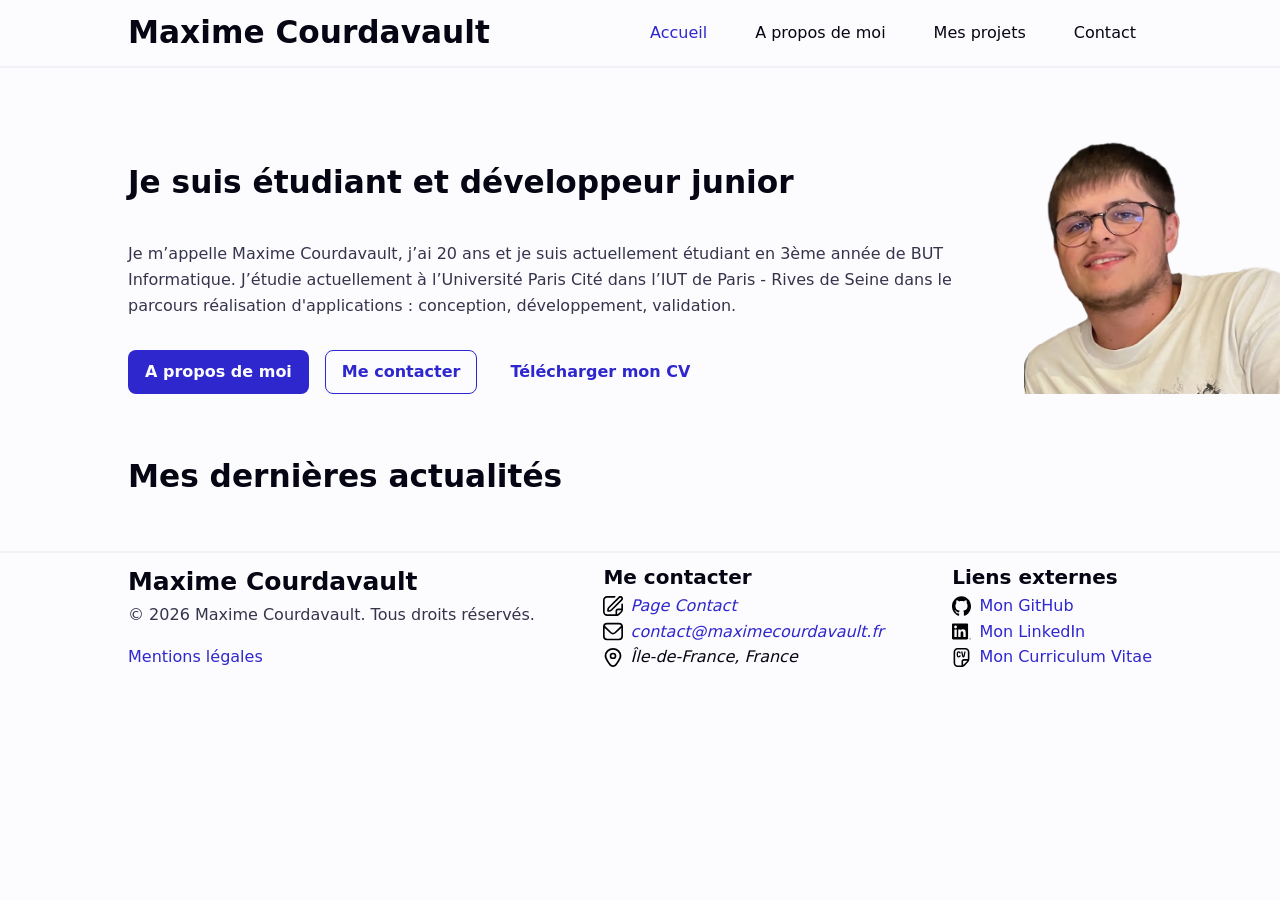
<file: index.html>
<!DOCTYPE html>
<html lang="fr">

<head>
    <meta charset="UTF-8">
    <title>Maxime Courdavault - Développeur junior</title>
    <meta name="description" content="Etudiant et développeur junior web, mobile et logiciel.">
    <link rel="canonical" href="https://maximecourdavault.fr/" />
    <link rel="icon" href="assets/images/favicon.svg" type="image/svg+xml">
    <meta name="viewport" content="width=device-width, initial-scale=1.0">
    <link rel="stylesheet" href="assets/css/style.css">

    <meta property="og:title" content="Maxime Courdavault - Développeur junior" />
    <meta property="og:description" content="Etudiant et développeur junior web, mobile et logiciel." />
    <meta property="og:image" content="https://maximecourdavault.fr/assets/images/moi.png" />
    <meta property="og:url" content="https://maximecourdavault.fr/" />
</head>

<body>
    <header>
        <div class="container">
            <a href="index.html">
                <h1>Maxime Courdavault</h1>
            </a>
            <button id="button-nav" aria-label="Ouvrir le menu">
                <img src="assets/images/menu-burger.svg" alt="" id="icon-button-nav">
            </button>
            <nav id="nav" class="nav-hidden">
                <ul class="actions">
                    <li><a href="index.html" class="current-page">Accueil</a></li>
                    <li><a href="about.html">A propos de moi</a></li>
                    <li><a href="projects.html">Mes projets</a></li>
                    <li><a href="contact.html">Contact</a></li>
                </ul>
            </nav>
        </div>
        <script src="assets/js/nav.js" defer></script>
    </header>

    <main class="container">
        <section class="hero">
            <div>
                <h2>Je suis étudiant et développeur junior</h2>
                <p>Je m’appelle Maxime Courdavault, j’ai 20 ans et je suis actuellement étudiant en 3ème année de BUT
                    Informatique. J’étudie actuellement à l’Université Paris Cité dans l’IUT de Paris - Rives de Seine
                    dans le parcours réalisation d'applications : conception, développement, validation.</p>
                <ul class="actions">
                    <li><a href="about.html" class="button-primary">A propos de moi</a></li>
                    <li><a href="contact.html" class="button-secondary">Me contacter</a></li>
                    <li><a href="assets/documents/MaximeCOURDAVAULT-CV.pdf" target="_blank" rel="noopener"
                            class="button-tertiary">Télécharger mon CV</a></li>
                </ul>
            </div>
            <img src="assets/images/moi.webp" alt="Photo portrait de Maxime" class="profile-pic" width="1344"
                height="1338">
        </section>
        <section>
            <h2>Mes dernières actualités</h2>
        </section>
    </main>

    <footer>
        <div class="container">
            <div>
                <h2>Maxime Courdavault</h2>
                <p>&copy; 2026 Maxime Courdavault. Tous droits réservés.</p>
                <a href="mentions.html">Mentions légales</a>
            </div>
            <div>
                <h3>Me contacter</h3>
                <address>
                    <ul>
                        <li><a href="contact.html" class="text-icon"><img src="/assets/images/edit.svg" alt=""> Page
                                Contact</a>
                        </li>
                        <li>
                            <a href="mailto:contact@maximecourdavault.fr" class="text-icon"><img
                                    src="/assets/images/envelope.svg" alt="">
                                contact@maximecourdavault.fr</a>
                        </li>
                        <li class="text-icon">
                            <img src="/assets/images/marker.svg" alt=""> Île-de-France, France
                        </li>
                    </ul>
                </address>
            </div>
            <div>
                <h3>Liens externes</h3>
                <ul>
                    <li>
                        <a href="https://github.com/Maxime-Crdvlt" target="_blank" rel="nofollow noopener"
                            class="text-icon">
                            <img src="/assets/images/github.svg" alt=""> Mon GitHub</a>
                    </li>
                    <li>
                        <a href="https://www.linkedin.com/in/maxime-crdvlt" target="_blank" rel="nofollow noopener"
                            class="text-icon"><img src="/assets/images/linkedin.svg" alt=""> Mon LinkedIn</a>
                    </li>
                    <li>
                        <a href="assets/documents/MaximeCOURDAVAULT-CV.pdf" target="_blank" rel="noopener"
                            class="text-icon"><img src="/assets/images/cv.svg" alt=""> Mon Curriculum Vitae</a>
                    </li>
                </ul>
            </div>
        </div>
    </footer>
</body>

</html>
</file>
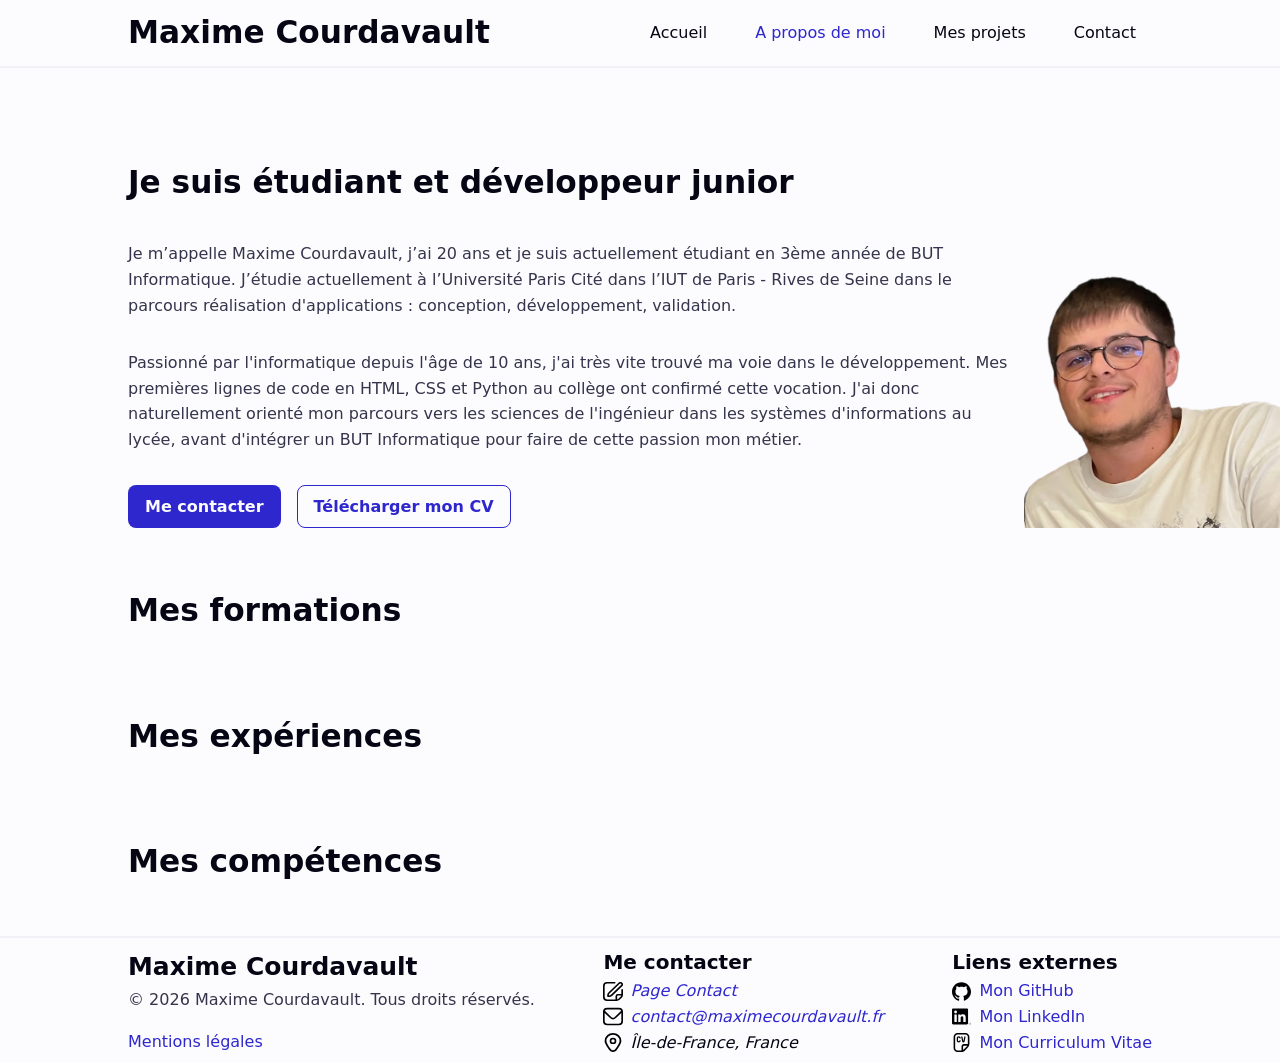
<file: about.html>
<!DOCTYPE html>
<html lang="fr">

<head>
    <meta charset="UTF-8">
    <title>Maxime Courdavault - Développeur junior - Découvrez-moi !</title>
    <meta name="description" content="Etudiant et développeur junior web, mobile et logiciel. Découvrez-moi !">
    <link rel="canonical" href="https://maximecourdavault.fr/about.html" />
    <link rel="icon" href="assets/images/favicon.svg" type="image/svg+xml">
    <meta name="viewport" content="width=device-width, initial-scale=1.0">
    <link rel="stylesheet" type="text/css" href="assets/css/style.css">

    <meta property="og:title" content="Maxime Courdavault - Développeur junior - Découvrez-moi !" />
    <meta property="og:description" content="Etudiant et développeur junior web, mobile et logiciel. Découvrez-moi !" />
    <meta property="og:image" content="https://maximecourdavault.fr/assets/images/moi.png" />
    <meta property="og:url" content="https://maximecourdavault.fr/about.html" />
</head>

<body>
    <header>
        <div class="container">
            <a href="index.html">
                <h1>Maxime Courdavault</h1>
            </a>
            <button id="button-nav" aria-label="Ouvrir le menu">
                <img src="assets/images/menu-burger.svg" alt="" id="icon-button-nav">
            </button>
            <nav id="nav" class="nav-hidden">
                <ul class="actions">
                    <li><a href="index.html">Accueil</a></li>
                    <li><a href="about.html" class="current-page">A propos de moi</a></li>
                    <li><a href="projects.html">Mes projets</a></li>
                    <li><a href="contact.html">Contact</a></li>
                </ul>
            </nav>
        </div>
        <script src="assets/js/nav.js" defer></script>
    </header>

    <main class="container">
        <section class="hero">
            <div>
                <h2>Je suis étudiant et développeur junior</h2>
                <p>Je m’appelle Maxime Courdavault, j’ai 20 ans et je suis actuellement étudiant en 3ème année de BUT
                    Informatique. J’étudie actuellement à l’Université Paris Cité dans l’IUT de Paris - Rives de Seine
                    dans le parcours réalisation d'applications : conception, développement, validation.</p>
                <p>Passionné par l'informatique depuis l'âge de 10 ans, j'ai très vite trouvé ma voie dans le
                    développement. Mes premières lignes de code en HTML, CSS et Python au collège ont confirmé cette
                    vocation. J'ai donc naturellement orienté mon parcours vers les sciences de l'ingénieur dans les
                    systèmes d'informations au lycée, avant d'intégrer un BUT Informatique pour faire de cette passion
                    mon métier.</p>
                <ul class="actions">
                    <li>
                        <a href="contact.html" class="button-primary">Me contacter</a>
                    </li>
                    <li>
                        <a href="assets/documents/MaximeCOURDAVAULT-CV.pdf" target="_blank" rel="noopener"
                            class="button-secondary">Télécharger mon CV</a>
                    </li>
                </ul>
            </div>
            <img src="assets/images/moi.webp" alt="Photo portrait de Maxime" class="profile-pic" width="1344"
                height="1338">
        </section>
        <section>
            <h2>Mes formations</h2>
            <ul class="liste-cards" id="formations-list">

            </ul>
        </section>
        <section>
            <h2>Mes expériences</h2>
            <ul class="liste-cards" id="experiences-list">

            </ul>
        </section>
        <section>
            <h2>Mes compétences</h2>
            <ul class="grid-cards" id="skills-list">

            </ul>
        </section>
    </main>

    <footer>
        <div class="container">
            <div>
                <h2>Maxime Courdavault</h2>
                <p>&copy; 2026 Maxime Courdavault. Tous droits réservés.</p>
                <a href="mentions.html">Mentions légales</a>
            </div>
            <div>
                <h3>Me contacter</h3>
                <address>
                    <ul>
                        <li><a href="contact.html" class="text-icon"><img src="/assets/images/edit.svg" alt=""> Page
                                Contact</a>
                        </li>
                        <li>
                            <a href="mailto:contact@maximecourdavault.fr" class="text-icon"><img
                                    src="/assets/images/envelope.svg" alt="">
                                contact@maximecourdavault.fr</a>
                        </li>
                        <li class="text-icon">
                            <img src="/assets/images/marker.svg" alt=""> Île-de-France, France
                        </li>
                    </ul>
                </address>
            </div>
            <div>
                <h3>Liens externes</h3>
                <ul>
                    <li>
                        <a href="https://github.com/Maxime-Crdvlt" target="_blank" rel="nofollow noopener"
                            class="text-icon">
                            <img src="/assets/images/github.svg" alt=""> Mon GitHub</a>
                    </li>
                    <li>
                        <a href="https://www.linkedin.com/in/maxime-crdvlt" target="_blank" rel="nofollow noopener"
                            class="text-icon"><img src="/assets/images/linkedin.svg" alt=""> Mon LinkedIn</a>
                    </li>
                    <li>
                        <a href="assets/documents/MaximeCOURDAVAULT-CV.pdf" target="_blank" rel="noopener"
                            class="text-icon"><img src="/assets/images/cv.svg" alt=""> Mon Curriculum Vitae</a>
                    </li>
                </ul>
            </div>
        </div>
    </footer>
    <script src="assets/js/about.js" defer></script>
</body>

</html>
</file>
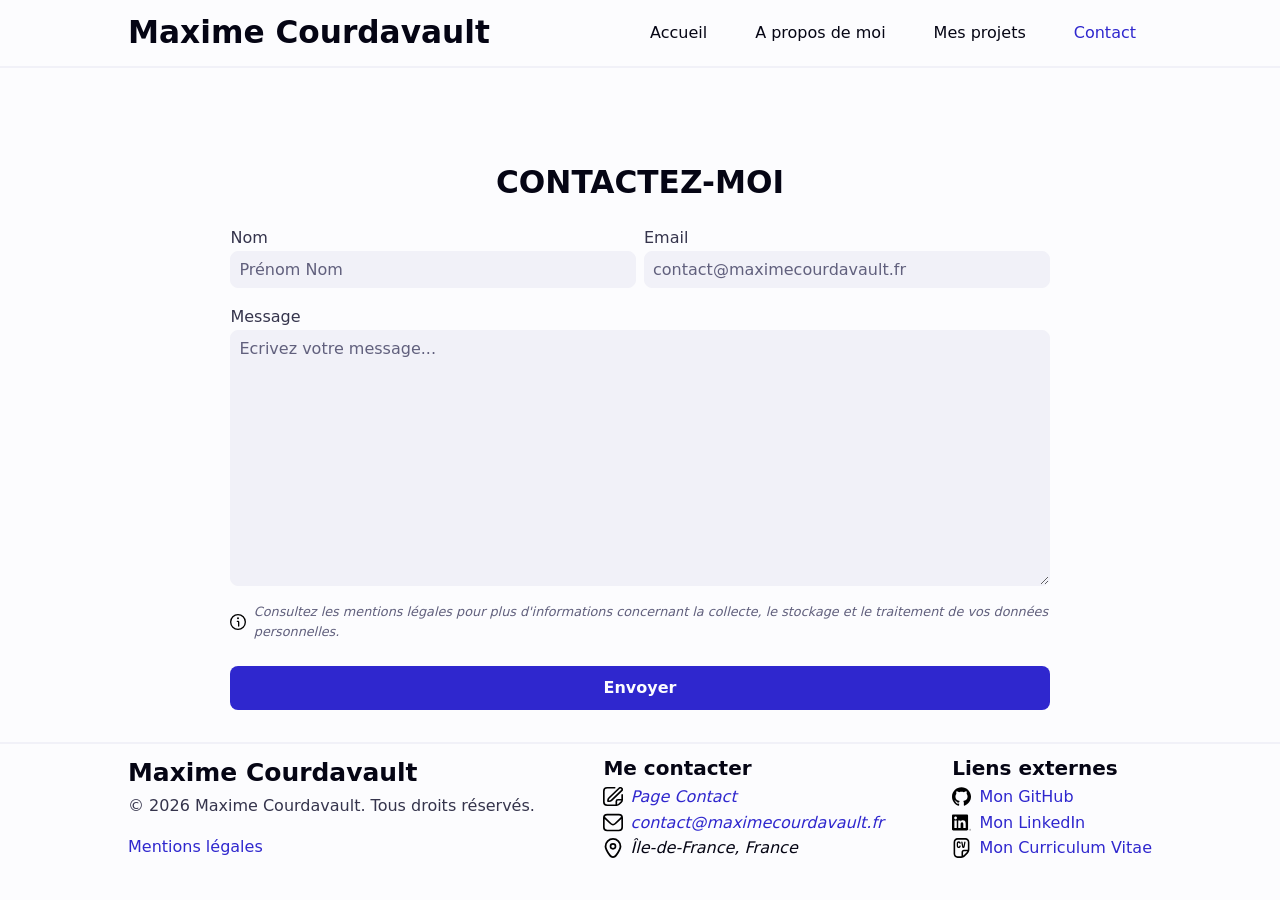
<file: contact.html>
<!DOCTYPE html>
<html lang="fr">

<head>
    <meta charset="UTF-8">
    <title>Maxime Courdavault - Développeur junior - Contactez-moi !</title>
    <meta name="description" content="Etudiant et développeur junior web, mobile et logiciel. Contactez-moi !">
    <link rel="canonical" href="https://maximecourdavault.fr/contact.html" />
    <link rel="icon" href="assets/images/favicon.svg" type="image/svg+xml">
    <meta name="viewport" content="width=device-width, initial-scale=1.0">
    <link rel="stylesheet" type="text/css" href="assets/css/style.css">

    <meta property="og:title" content="Maxime Courdavault - Développeur junior - Contactez-moi !" />
    <meta property="og:description" content="Etudiant et développeur junior web, mobile et logiciel. Contactez-moi !" />
    <meta property="og:image" content="https://maximecourdavault.fr/assets/images/moi.png" />
    <meta property="og:url" content="https://maximecourdavault.fr/contact.html" />
</head>

<body>
    <header>
        <div class="container">
            <a href="index.html">
                <h1>Maxime Courdavault</h1>
            </a>
            <button id="button-nav" aria-label="Ouvrir le menu">
                <img src="assets/images/menu-burger.svg" alt="" id="icon-button-nav">
            </button>
            <nav id="nav" class="nav-hidden">
                <ul class="actions">
                    <li><a href="index.html">Accueil</a></li>
                    <li><a href="about.html">A propos de moi</a></li>
                    <li><a href="projects.html">Mes projets</a></li>
                    <li><a href="contact.html" class="current-page">Contact</a></li>
                </ul>
            </nav>
        </div>
        <script src="assets/js/nav.js" defer></script>
    </header>

    <main class="container">
        <section>
            <h2 class="text-center">CONTACTEZ-MOI</h2>
            <form id="form-contact" action="api/contact.php" method="POST">
                <div class="line">
                    <div class="field">
                        <label for="name">Nom</label>
                        <input type="text" id="name" name="user_name" placeholder="Prénom Nom" required />
                    </div>
                    <div class="field">
                        <label for="email">Email</label>
                        <input type="email" id="email" name="user_email" placeholder="contact@maximecourdavault.fr"
                            required />
                    </div>
                </div>
                <div class="line">
                    <div class="field">
                        <label for="message">Message</label>
                        <textarea id="message" name="user_message" required
                            placeholder="Ecrivez votre message..."></textarea>
                    </div>
                </div>
                <div class="line">
                    <a href="mentions.html" target="_blank" class="details text-icon"><img src="/assets/images/info.svg"
                            alt="">
                        Consultez les
                        mentions légales pour plus d'informations concernant la collecte, le stockage et le traitement
                        de
                        vos données personnelles.</a>
                </div>
                <div class="line">
                    <button type="submit" class="button-primary">Envoyer</button>
                </div>
            </form>
        </section>
    </main>

    <footer>
        <div class="container">
            <div>
                <h2>Maxime Courdavault</h2>
                <p>&copy; 2026 Maxime Courdavault. Tous droits réservés.</p>
                <a href="mentions.html">Mentions légales</a>
            </div>
            <div>
                <h3>Me contacter</h3>
                <address>
                    <ul>
                        <li><a href="contact.html" class="text-icon"><img src="/assets/images/edit.svg" alt=""> Page
                                Contact</a>
                        </li>
                        <li>
                            <a href="mailto:contact@maximecourdavault.fr" class="text-icon"><img
                                    src="/assets/images/envelope.svg" alt="">
                                contact@maximecourdavault.fr</a>
                        </li>
                        <li class="text-icon">
                            <img src="/assets/images/marker.svg" alt=""> Île-de-France, France
                        </li>
                    </ul>
                </address>
            </div>
            <div>
                <h3>Liens externes</h3>
                <ul>
                    <li>
                        <a href="https://github.com/Maxime-Crdvlt" target="_blank" rel="nofollow noopener"
                            class="text-icon">
                            <img src="/assets/images/github.svg" alt=""> Mon GitHub</a>
                    </li>
                    <li>
                        <a href="https://www.linkedin.com/in/maxime-crdvlt" target="_blank" rel="nofollow noopener"
                            class="text-icon"><img src="/assets/images/linkedin.svg" alt=""> Mon LinkedIn</a>
                    </li>
                    <li>
                        <a href="assets/documents/MaximeCOURDAVAULT-CV.pdf" target="_blank" rel="noopener"
                            class="text-icon"><img src="/assets/images/cv.svg" alt=""> Mon Curriculum Vitae</a>
                    </li>
                </ul>
            </div>
        </div>
    </footer>

    <div id="popup-overlay" class="overlay-cache"></div>
    <div id="popup" class="popup popup-cache">
        <div class="text-icon">
            <i id="popup-icon" class="fi fi-br-check popup-icon icon-succes"></i>
            <p id="popup-message" class="popup-message"></p>
        </div>
    </div>
    <script src="assets/js/contact.js" defer></script>
</body>

</html>
</file>
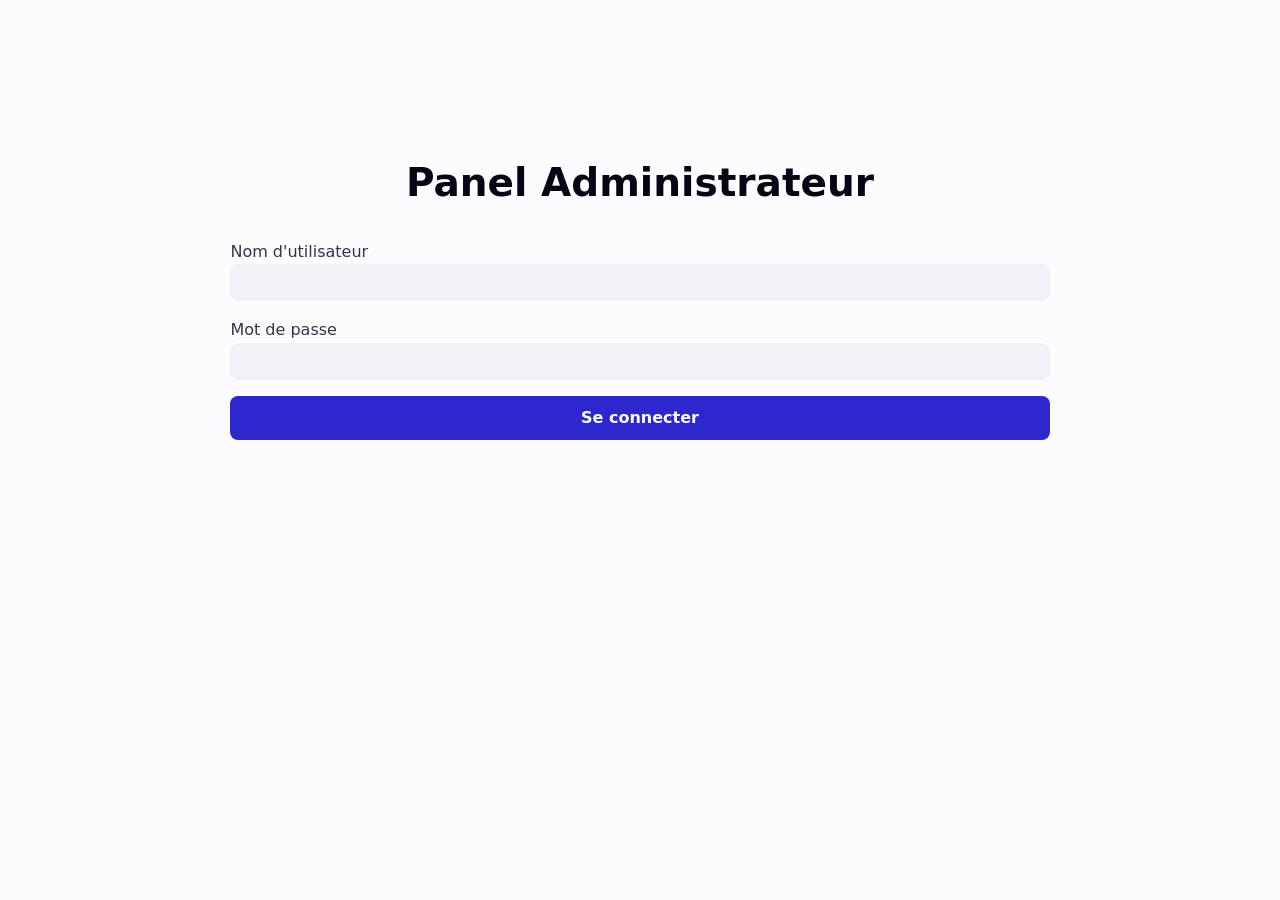
<file: login.html>
<!DOCTYPE html>
<html lang="fr">

<head>
    <meta charset="UTF-8">
    <title>Formulaire Administrateur - Maxime Courdavault</title>
    <link rel="icon" href="assets/images/favicon.svg" type="image/svg+xml">
    <meta name="viewport" content="width=device-width, initial-scale=1.0">
    <link rel="stylesheet" href="assets/css/style.css">
</head>

<body>
    <main class="container">
        <h1 class="text-center">Panel Administrateur</h1>
        <form id="form-login-admin" action="api/login.php" method="POST">
            <div class="line">
                <div class="field">
                    <label for="username">Nom d'utilisateur</label>
                    <input type="text" id="username" name="username" required />
                </div>
            </div>
            <div class="line">
                <div class="field">
                    <label for="password">Mot de passe</label>
                    <input type="password" id="password" name="password" required />
                </div>
            </div>
            <div class="line">
                <button type="submit" class="button-primary">Se connecter</button>
            </div>
        </form>
    </main>
</body>

<div id="popup-overlay" class="overlay-cache"></div>
<div id="popup" class="popup popup-cache">
    <div class="text-icon">
        <i id="popup-icon" class="fi fi-br-check popup-icon icon-succes"></i>
        <p id="popup-message" class="popup-message"></p>
    </div>
</div>
<script src="assets/js/login.js" defer></script>

</html>
</file>
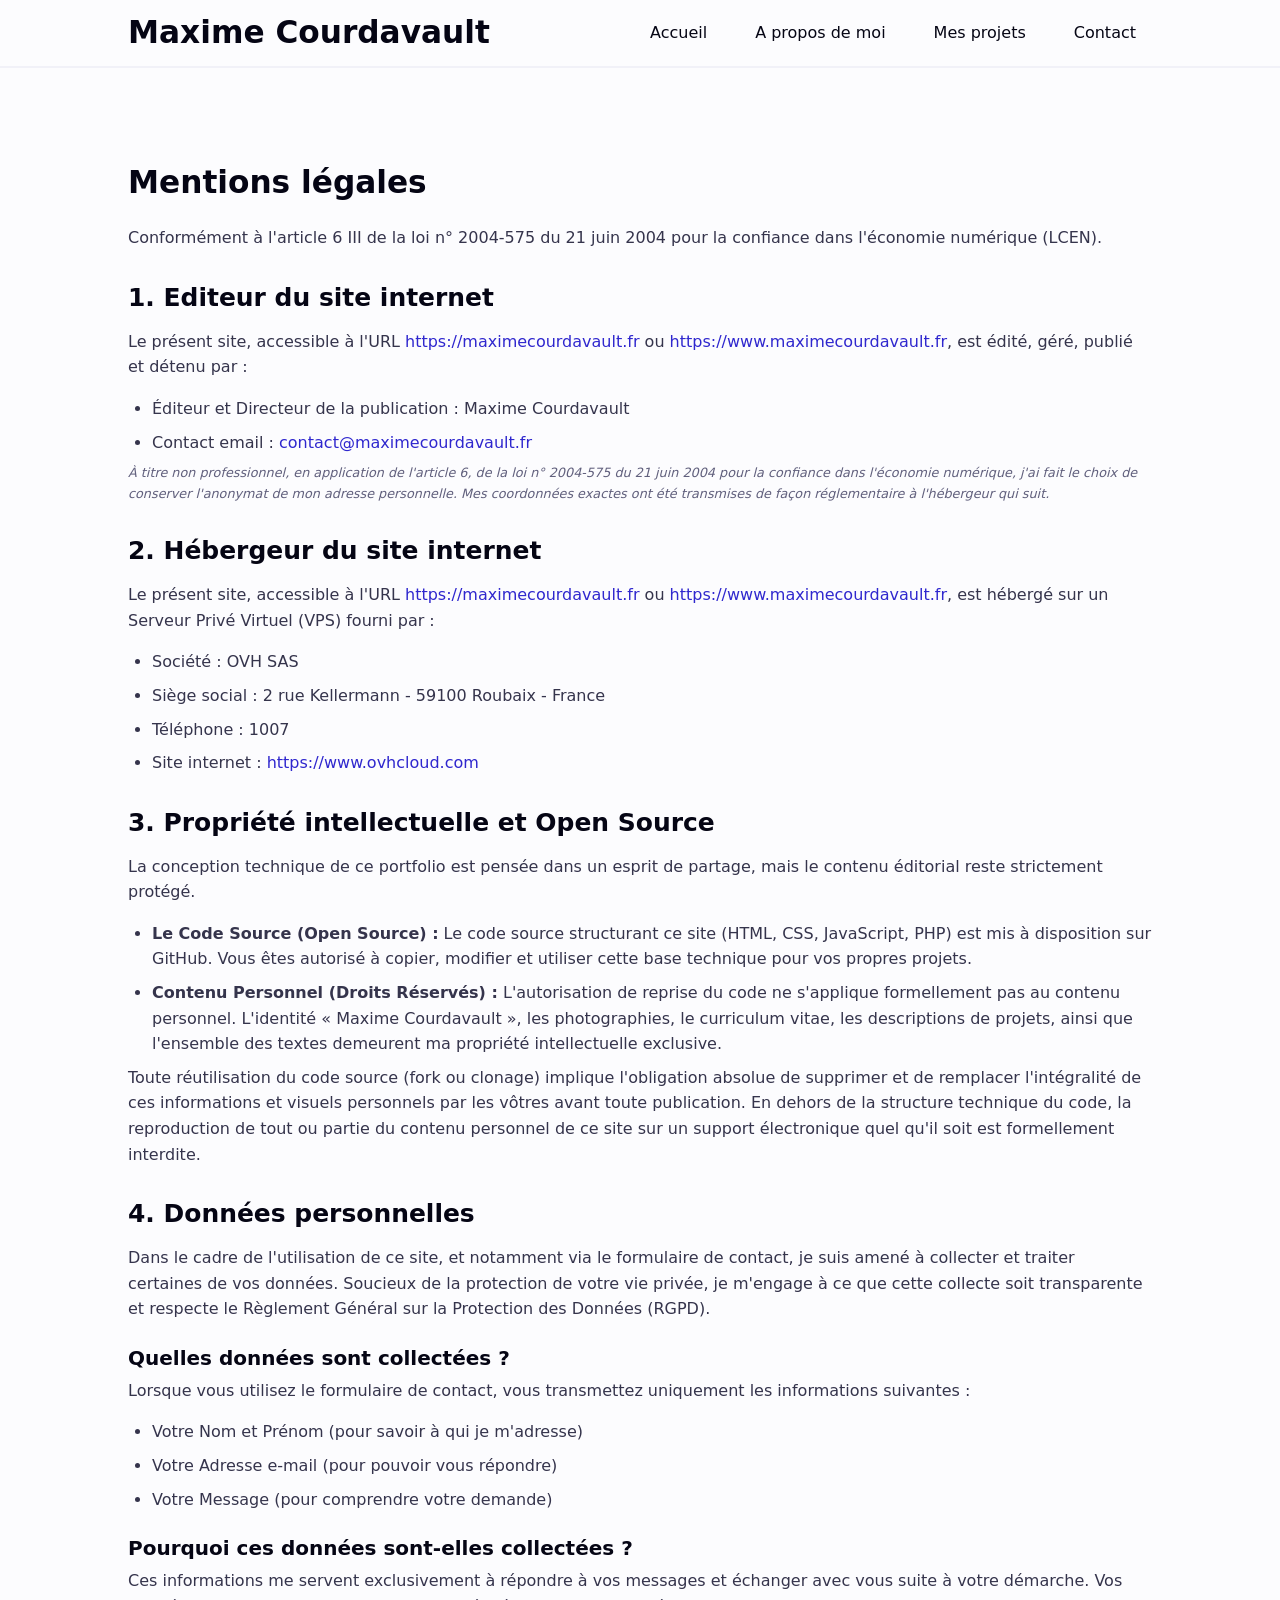
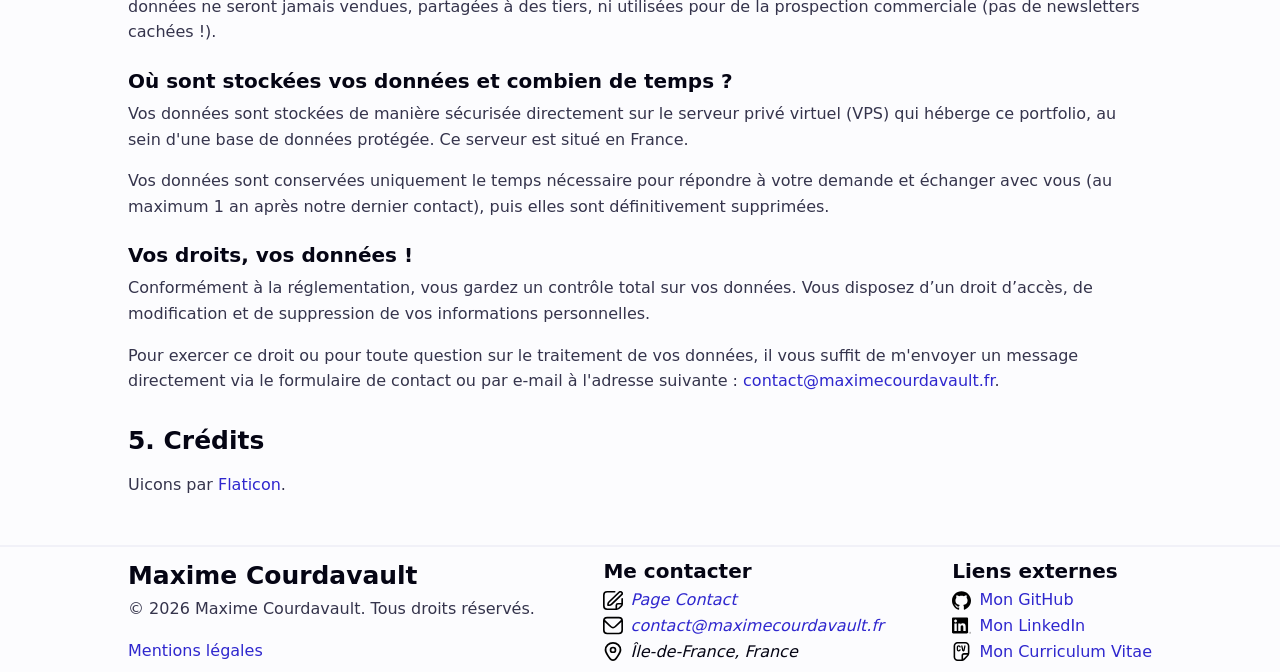
<file: mentions.html>
<!DOCTYPE html>
<html lang="fr">

<head>
    <meta charset="UTF-8">
    <title>Maxime Courdavault - Développeur junior - Les mentions légales</title>
    <meta name="description"
        content="Etudiant et développeur junior web, mobile et logiciel. Découvrez les mentions légales.">
    <link rel="canonical" href="https://maximecourdavault.fr/mentions.html" />
    <link rel="icon" href="assets/images/favicon.svg" type="image/svg+xml">
    <meta name="viewport" content="width=device-width, initial-scale=1.0">
    <link rel="stylesheet" href="assets/css/style.css">

    <meta property="og:title" content="Maxime Courdavault - Développeur junior - Les mentions légales" />
    <meta property="og:description"
        content="Etudiant et développeur junior web, mobile et logiciel. Découvrez les mentions légales." />
    <meta property="og:image" content="https://maximecourdavault.fr/assets/images/moi.png" />
    <meta property="og:url" content="https://maximecourdavault.fr/mentions.html" />
</head>

<body>
    <header>
        <div class="container">
            <a href="index.html">
                <h1>Maxime Courdavault</h1>
            </a>
            <button id="button-nav" aria-label="Ouvrir le menu">
                <img src="assets/images/menu-burger.svg" alt="" id="icon-button-nav">
            </button>
            <nav id="nav" class="nav-hidden">
                <ul class="actions">
                    <li><a href="index.html">Accueil</a></li>
                    <li><a href="about.html">A propos de moi</a></li>
                    <li><a href="projects.html">Mes projets</a></li>
                    <li><a href="contact.html">Contact</a></li>
                </ul>
            </nav>
        </div>
        <script src="assets/js/nav.js" defer></script>
    </header>

    <main class="container">
        <h2>Mentions légales</h2>
        <p>Conformément à l'article 6 III de la loi n° 2004-575 du 21 juin 2004 pour la confiance dans l'économie
            numérique (LCEN).</p>
        <section>
            <h3>1. Editeur du site internet</h3>
            <p>Le présent site, accessible à l'URL <a
                    href="https://maximecourdavault.fr">https://maximecourdavault.fr</a> ou <a
                    href="https://www.maximecourdavault.fr">https://www.maximecourdavault.fr</a>, est édité, géré,
                publié et détenu par :</p>
            <ul class="list">
                <li>Éditeur et Directeur de la publication : Maxime Courdavault</li>
                <li>Contact email : <a href="mailto:contact@maximecourdavault.fr">contact@maximecourdavault.fr</a></li>
            </ul>
            <p class="details">À titre non professionnel, en application de l'article 6, de la loi n° 2004-575 du 21
                juin 2004 pour
                la confiance dans l'économie numérique, j'ai fait le choix de conserver l'anonymat de mon
                adresse personnelle. Mes coordonnées exactes ont été transmises de façon réglementaire à
                l'hébergeur qui suit.</p>
        </section>
        <section>
            <h3>2. Hébergeur du site internet</h3>
            <p>Le présent site, accessible à l'URL <a
                    href="https://maximecourdavault.fr">https://maximecourdavault.fr</a> ou <a
                    href="https://www.maximecourdavault.fr">https://www.maximecourdavault.fr</a>, est hébergé sur un
                Serveur Privé Virtuel (VPS) fourni par :</p>
            <ul class="list">
                <li>Société : OVH SAS</li>
                <li>Siège social : 2 rue Kellermann - 59100 Roubaix - France</li>
                <li>Téléphone : 1007</li>
                <li>Site internet : <a href="https://www.ovhcloud.com" target="_blank"
                        rel="nofollow noopener">https://www.ovhcloud.com</a></li>
            </ul>
        </section>
        <section>
            <h3>3. Propriété intellectuelle et Open Source</h3>
            <p>
                La conception technique de ce portfolio est pensée dans un esprit de partage, mais le contenu éditorial
                reste strictement protégé.</p>
            <ul class="list">
                <li><strong>Le Code Source (Open Source) :</strong> Le code source structurant ce site (HTML, CSS,
                    JavaScript, PHP) est mis à
                    disposition sur GitHub. Vous êtes autorisé à copier, modifier et utiliser cette base technique pour
                    vos
                    propres projets.
                </li>
                <li>
                    <strong>Contenu Personnel (Droits Réservés) :</strong> L'autorisation de reprise du code ne
                    s'applique
                    formellement
                    pas au
                    contenu personnel. L'identité « Maxime Courdavault », les photographies, le curriculum vitae, les
                    descriptions de projets, ainsi que l'ensemble des textes demeurent ma propriété intellectuelle
                    exclusive.
                </li>
            </ul>
            <p>
                Toute réutilisation du code source (fork ou clonage) implique l'obligation absolue de supprimer et de
                remplacer l'intégralité de ces informations et visuels personnels par les vôtres avant toute
                publication. En
                dehors de la structure technique du code, la reproduction de tout ou partie du contenu personnel de ce
                site
                sur un support électronique quel qu'il soit est formellement interdite.
            </p>
        </section>
        <section>
            <h3>4. Données personnelles</h3>
            <p>Dans le cadre de l'utilisation de ce site, et notamment via le formulaire de contact, je suis amené à
                collecter et traiter certaines de vos données. Soucieux de la protection de votre vie privée, je
                m'engage à ce que cette collecte soit transparente et respecte le Règlement Général sur la Protection
                des Données (RGPD).</p>
            <h4>Quelles données sont collectées ?</h4>
            <p>Lorsque vous utilisez le formulaire de contact, vous transmettez uniquement les informations suivantes :
            </p>
            <ul class="list">
                <li>Votre Nom et Prénom (pour savoir à qui je m'adresse)</li>
                <li>Votre Adresse e-mail (pour pouvoir vous répondre)</li>
                <li>Votre Message (pour comprendre votre demande)</li>
            </ul>
            <h4>Pourquoi ces données sont-elles collectées ?</h4>
            <p>Ces informations me servent exclusivement à répondre à vos messages et échanger avec vous suite à votre
                démarche. Vos données ne seront jamais vendues, partagées à des tiers, ni utilisées pour de la
                prospection commerciale (pas de newsletters cachées !).</p>
            <h4>Où sont stockées vos données et combien de temps ?</h4>
            <p>Vos données sont stockées de manière sécurisée directement sur le serveur
                privé virtuel (VPS) qui héberge ce portfolio, au sein d'une base de données protégée. Ce serveur est
                situé en France.</p>
            <p>Vos données sont conservées uniquement le temps nécessaire pour répondre à votre
                demande et échanger avec vous (au maximum 1 an après notre dernier contact), puis elles sont
                définitivement supprimées.</p>
            <h4>Vos droits, vos données !</h4>
            <p>Conformément à la réglementation, vous gardez un contrôle total sur vos données. Vous disposez d’un droit
                d’accès, de modification et de suppression de vos informations personnelles.</p>
            <p>Pour exercer ce droit ou pour toute question sur le traitement de vos données, il vous suffit de
                m'envoyer un message directement via le formulaire de contact ou par e-mail à l'adresse suivante :
                <a href="mailto:contact@maximecourdavault.fr">contact@maximecourdavault.fr</a>.
            </p>
        </section>
        <section>
            <h3>5. Crédits</h3>
            <p>Uicons par <a href="https://www.flaticon.com/uicons" target="_blank"
                    rel="nofollow noopener">Flaticon</a>.</p>
        </section>
    </main>

    <footer>
        <div class="container">
            <div>
                <h2>Maxime Courdavault</h2>
                <p>&copy; 2026 Maxime Courdavault. Tous droits réservés.</p>
                <a href="mentions.html">Mentions légales</a>
            </div>
            <div>
                <h3>Me contacter</h3>
                <address>
                    <ul>
                        <li><a href="contact.html" class="text-icon"><img src="/assets/images/edit.svg" alt=""> Page
                                Contact</a>
                        </li>
                        <li>
                            <a href="mailto:contact@maximecourdavault.fr" class="text-icon"><img
                                    src="/assets/images/envelope.svg" alt="">
                                contact@maximecourdavault.fr</a>
                        </li>
                        <li class="text-icon">
                            <img src="/assets/images/marker.svg" alt=""> Île-de-France, France
                        </li>
                    </ul>
                </address>
            </div>
            <div>
                <h3>Liens externes</h3>
                <ul>
                    <li>
                        <a href="https://github.com/Maxime-Crdvlt" target="_blank" rel="nofollow noopener"
                            class="text-icon">
                            <img src="/assets/images/github.svg" alt=""> Mon GitHub</a>
                    </li>
                    <li>
                        <a href="https://www.linkedin.com/in/maxime-crdvlt" target="_blank" rel="nofollow noopener"
                            class="text-icon"><img src="/assets/images/linkedin.svg" alt=""> Mon LinkedIn</a>
                    </li>
                    <li>
                        <a href="assets/documents/MaximeCOURDAVAULT-CV.pdf" target="_blank" rel="noopener"
                            class="text-icon"><img src="/assets/images/cv.svg" alt=""> Mon Curriculum Vitae</a>
                    </li>
                </ul>
            </div>
        </div>
    </footer>
</body>

</html>
</file>
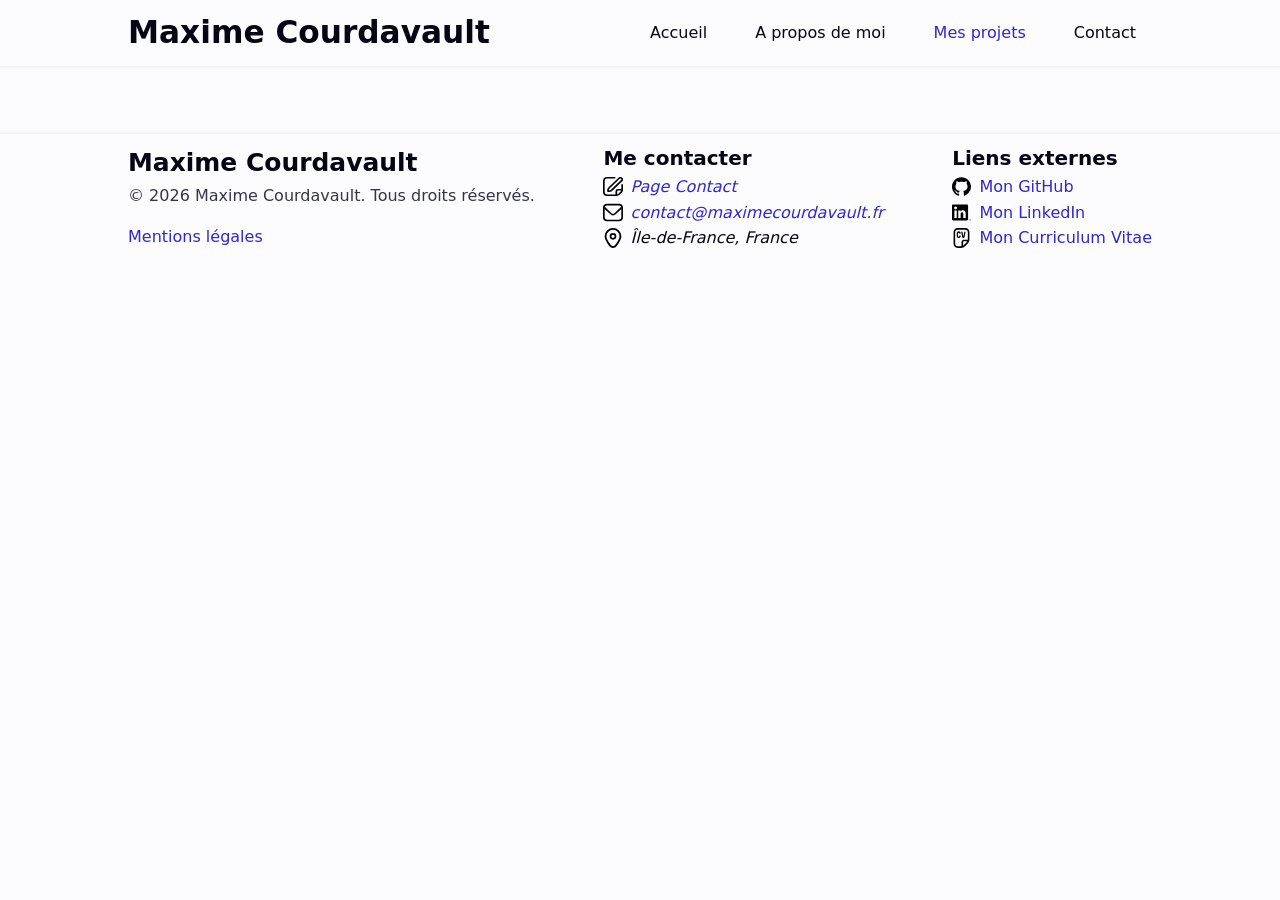
<file: projects.html>
<!DOCTYPE html>
<html lang="fr">

<head>
    <meta charset="UTF-8">
    <title>Maxime Courdavault - Développeur junior - Découvrez mes projets !</title>
    <meta name="description" content="Etudiant et développeur junior web, mobile et logiciel. Découvrez mes projets !">
    <link rel="canonical" href="https://maximecourdavault.fr/projects.html" />
    <link rel="icon" href="assets/images/favicon.svg" type="image/svg+xml">
    <meta name="viewport" content="width=device-width, initial-scale=1.0">
    <link rel="stylesheet" type="text/css" href="assets/css/style.css">

    <meta property="og:title" content="Maxime Courdavault - Développeur junior - Découvrez mes projets !" />
    <meta property="og:description"
        content="Etudiant et développeur junior web, mobile et logiciel. Découvrez mes projets !" />
    <meta property="og:image" content="https://maximecourdavault.fr/assets/images/moi.png" />
    <meta property="og:url" content="https://maximecourdavault.fr/porjects.html" />
</head>

<body>
    <header>
        <div class="container">
            <a href="index.html">
                <h1>Maxime Courdavault</h1>
            </a>
            <button id="button-nav" aria-label="Ouvrir le menu">
                <img src="assets/images/menu-burger.svg" alt="" id="icon-button-nav">
            </button>
            <nav id="nav" class="nav-hidden">
                <ul class="actions">
                    <li><a href="index.html">Accueil</a></li>
                    <li><a href="about.html">A propos de moi</a></li>
                    <li><a href="projects.html" class="current-page">Mes projets</a></li>
                    <li><a href="contact.html">Contact</a></li>
                </ul>
            </nav>
        </div>
        <script src="assets/js/nav.js" defer></script>
    </header>

    <main class="container">
        <section>
        </section>
    </main>

    <footer>
        <div class="container">
            <div>
                <h2>Maxime Courdavault</h2>
                <p>&copy; 2026 Maxime Courdavault. Tous droits réservés.</p>
                <a href="mentions.html">Mentions légales</a>
            </div>
            <div>
                <h3>Me contacter</h3>
                <address>
                    <ul>
                        <li><a href="contact.html" class="text-icon"><img src="/assets/images/edit.svg" alt=""> Page
                                Contact</a>
                        </li>
                        <li>
                            <a href="mailto:contact@maximecourdavault.fr" class="text-icon"><img
                                    src="/assets/images/envelope.svg" alt=""> contact@maximecourdavault.fr</a>
                        </li>
                        <li class="text-icon">
                            <img src="/assets/images/marker.svg" alt=""> Île-de-France, France
                        </li>
                    </ul>
                </address>
            </div>
            <div>
                <h3>Liens externes</h3>
                <ul>
                    <li>
                        <a href="https://github.com/Maxime-Crdvlt" target="_blank" rel="nofollow noopener"
                            class="text-icon">
                            <img src="/assets/images/github.svg" alt=""> Mon GitHub</a>
                    </li>
                    <li>
                        <a href="https://www.linkedin.com/in/maxime-crdvlt" target="_blank" rel="nofollow noopener"
                            class="text-icon"><img src="/assets/images/linkedin.svg" alt=""> Mon LinkedIn</a>
                    </li>
                    <li>
                        <a href="assets/documents/MaximeCOURDAVAULT-CV.pdf" target="_blank" rel="noopener"
                            class="text-icon"><img src="/assets/images/cv.svg" alt=""> Mon Curriculum Vitae</a>
                    </li>
                </ul>
            </div>
        </div>
    </footer>
</body>

</html>
</file>
<file: assets/css/style.css>
:root {
    --text-primary: #050514; 
    --text-secondary: #35344C;
    --text-tertiary: #61607D; 

    --bg-primary: #FCFCFE; 
    --bg-secondary: #F1F1F8; 
    --bg-accent: #EBEAFA; 

    --color-primary: #2F27CE;
    --color-secondary: #DEDCFF;
    --color-accent: #433BFF;
  
    --border-color: var(--bg-secondary);
    --border-radius: 0.5rem;
    --border-size: 0.0625rem;
  
    --error-color: #CE2F27;
    --warning-alt: #CECE27;
    --success-color: #27CE2F;
  
    --font-main: system-ui, sans-serif;
    --text-detail: 0.8rem; /* 12px */
    --text-body: 1rem; /* 16px */
    --text-h4: 1.25rem; /* 20px */
    --text-h3: 1.56rem; /* 24px */
    --text-h2: 1.95rem; /* 28px */
    --text-h1: 2.44rem; /* 32px */
  
    --lh-body: 1.6;
    --lh-heading: 1.2;
    --lh-none: 1;

    --space-xs: 0.25rem; /* 4px  - Pour l'intérieur d'un tout petit composant */
    --space-sm: 0.5rem;  /* 8px  - Espace entre une icône et du texte */
    --space-md: 1rem;    /* 16px - Espace standard entre deux paragraphes */
    --space-lg: 1.5rem;  /* 24px - Padding intérieur d'une carte de projet */
    --space-xl: 2rem;    /* 32px - Espace entre deux blocs distincts */
    --space-2xl: 4rem;   /* 64px - Espace géant entre deux grosses sections du site */
    --space-4xl: 8rem;
    
    --gap: var(--space-md);
    --gap-secondary: var(--space-sm);
  
    --padding-element: var(--space-md);

    --padding-button: var(--space-sm) var(--space-md);          /* 8px 16px */
    --padding-button-mobile: var(--space-md) var(--space-lg);   /* 16px 24px */
}

*, *::before, *::after {
  box-sizing: border-box;
  margin: 0;
  padding: 0;
}
html {
  font-size: 100%; 
  scroll-behavior: smooth;
  scroll-padding-top: 5rem;
}
body {
    font-family: var(--font-main);
    color: var(--text-primary);
    font-size: var(--text-body);
    line-height: var(--lh-body);
    background-color: var(--bg-primary);
    overflow-x: hidden;
}
.container {
    width: 95%;
    margin: 0 auto;
    max-width: 80rem;
}
@media (min-width: 62rem) {
    .container {
        width: 80%;
    }
}
/* TYPOGRAPHIE */
h1, h2, h3, h4 {
    line-height: var(--lh-heading);
    color: var(--text-primary);
}
p, .details {
    line-height: var(--lh-body);
}
h1 {
    font-size: var(--text-h1);
    margin-top: var(--space-4xl);
    margin-bottom: var(--space-xl);
}
h2 {
    font-size: var(--text-h2);
    margin-top: var(--space-2xl);
    margin-bottom: var(--space-lg);
}
h3 {
    font-size: var(--text-h3);
    margin-top: var(--space-xl);
    margin-bottom: var(--space-md);
}
h4 {
    font-size: var(--text-h4);
    margin-top: var(--space-lg);
    margin-bottom: var(--space-sm);
}
p {
    font-size: var(--text-body);
    color: var(--text-secondary);
    margin-bottom: var(--space-md);
}
.details {
    font-size: var(--text-detail);
    font-style: italic;
    color: var(--text-tertiary);
    margin-bottom: var(--space-sm);
}
/* LIEN */
a {
    color: var(--color-primary);
    text-decoration: none;
}
a:hover {
    color: var(--color-accent);
    text-decoration: underline;
}
/* LIST */
ul {
  list-style: none;
}
.list {
    list-style:disc;
    padding-left: var(--space-lg);
}
.list li {
    margin-bottom: var(--space-sm);
    color: var(--text-secondary);
    line-height: var(--lh-body);
}
/* IMAGES - ICONS */
img {
    max-width: 100%;
    height: auto;
    display: block;
}
.text-icon {
    display: flex;
    flex-direction: row;
    flex-wrap: nowrap;
    justify-content: flex-start;
    align-items: center;
    gap: var(--space-sm);
}
.text-icon img {
    width: 1.2em; 
    height: 1.2em;
    flex-shrink: 0;
}
/* BUTTONS */
.button-primary, .button-secondary, .button-tertiary, .button-primary:hover, .button-secondary:hover, .button-tertiary:hover {
    padding: var(--padding-button-mobile);
    cursor: pointer;
    display: inline-block;
    text-align: center;
    font-family: var(--font-main);
    font-size: var(--text-body);
    line-height: var(--lh-body);
    font-weight: bold;
    text-decoration: none;
    border: var(--border-size) solid transparent;
    border-radius: var(--border-radius);
    background-color: transparent;
}
@media (min-width: 62rem) {
    .button-primary, .button-secondary, .button-tertiary, .button-primary:hover, .button-secondary:hover, .button-tertiary:hover {
        padding: var(--padding-button);
    }
}
.button-primary {
    background-color: var(--color-primary);
    color: var(--bg-primary);
}
.button-primary:hover {
    background-color: var(--color-accent);
    color: var(--bg-primary);
}
.button-secondary {
    color: var(--color-primary);
    border: solid var(--color-primary) var(--border-size);
}
.button-secondary:hover{
    color: var(--color-accent);
    border-color: var(--color-accent);
}
.button-tertiary {
    color: var(--color-primary);
}
.button-tertiary:hover{
    color: var(--color-accent);
}
.actions {
    display: flex;
    flex-direction: row;
    flex-wrap: wrap;
    justify-content: center;
    align-items: center;
    align-content: center;
    gap: var(--gap);
}

/* Généré par Gemini - Accessibilité (TAB)*/
a:focus-visible, 
.button-primary:focus-visible, 
.button-secondary:focus-visible, 
button:focus-visible {
    outline: 0.125rem dashed var(--color-primary);
    outline-offset: 0.25rem;
}
/* ------------------ */

/* HEADER */
header {
    position: sticky;
    top: 0;
    z-index: 1000;
    background-color: var(--bg-primary);
    border-bottom: solid var(--border-color) 0.125rem;
    padding: 0.5rem 0;
}
header img {
    width: 1.75rem;
    height: 1.75rem;
}
header>div {
    display: flex;
    flex-direction: row;
    flex-wrap: wrap;
    justify-content: space-between;
    align-items: center;
    align-content: flex-start;
}
header>div>a>h1 {
    color: var(--text-primary);
    font-size: var(--text-h2);
    line-height: var(--lg-body);
    margin-top: 0;
    margin-bottom: 0;
}
header>div>.nav-hidden {
    display: none;
}
header>div>.nav-visible {
    display: flex;
}
header>div>button {
    background-color: var(--bg-primary);
    color: var(--color-primary);
    border: none;
    font-size: var(--text-h2);
    line-height: 0;
    padding: 0.5rem;
    cursor: pointer;
}
header>div>nav>ul>li>a {
    color: var(--text-primary);
    display: inline-block;
    padding: var(--padding-button-mobile);
}
.current-page {
    color: var(--color-primary);
}
@media (min-width: 62rem) {
    header>div>nav>ul>li>a {
        padding: var(--padding-button);
    }
    header>div>.nav-hidden {
        display: flex;
    }
    header>div>.nav-visible {
        display: flex;
    }
    header>div>button {
        display: none;
    }
}

/* MAIN */
main {
    padding: 2rem 0;
}
.hero {
    display: flex;
    flex-direction: column;
    flex-wrap: nowrap;
    justify-content: flex-start;
    align-items: center;
    gap: var(--gap);
}
.hero > div {
    display: flex;
    flex-direction: column;
    flex-wrap: nowrap;
    justify-content: flex-start;
    align-items: flex-start;
    gap: var(--gap);
}
.profile-pic {
    width: 0%;
    height: auto;
}
@media (min-width: 62rem) {
    .hero {
        display: flex;
        flex-direction: row;
        flex-wrap: nowrap;
        justify-content: flex-start;
        align-items: center;
        gap: var(--gap);
    }
    .profile-pic {
        width: 25%;
        height: auto;
        margin-right: calc(50% - 50vw);
        align-self: flex-end;
    }
}

/* CARDS */
.liste-cards {
    display: flex;
    flex-direction: column;
    flex-wrap: nowrap;
    justify-content: flex-start;
    align-items: stretch;
    gap: var(--gap);
}
.grid-cards {
    display: flex;
    flex-direction: column;
    flex-wrap: nowrap;
    justify-content: flex-start;
    align-items: stretch;
    gap: var(--gap);
}
.card {
    display: flex;
    flex-direction: column;
    flex-wrap: nowrap;
    justify-content: flex-start;
    align-items: stretch;
    background-color: var(--bg-secondary);
    border: solid var(--border-color) var(--border-size);
    border-radius: var(--border-radius);
    padding: var(--padding-element);
    gap: var(--gap-secondary);
}
.card h3 {
    margin-top: var(--space-md);
    margin-bottom: var(--space-xs);
}
.card h4 {
    margin-top: var(--space-sm);
    margin-bottom: 0.125rem;
}
.card-title {
    display: flex;
    flex-direction: row;
    flex-wrap: nowrap;
    justify-content: space-between;
    align-items: center;
    align-content: flex-start;
}
.card-description {
    display: flex;
    flex-direction: column;
    flex-wrap: nowrap;
    justify-content: flex-start;
    align-items: stretch;
    flex: 1 1 auto;
}
.skills {
    display: flex;
    flex-direction: row;
    flex-wrap: wrap;
    justify-content: flex-start;
    align-items: center;
    align-content: flex-start;
    gap: var(--gap-secondary);
}
.skill {
    background-color: var(--color-secondary);
    color: var(--text-primary);
    border-radius: 1rem;
    padding: 0.125rem 0.5rem;
}
.card-details {
    border-top: solid var(--bg-accent) var(--border-size);
}
@media (min-width: 62rem) {
    .grid-cards {
        display: grid;
        grid-template-columns: 1fr 1fr;
        gap: var(--gap);
    }
    .grid-cards > li > .card {
        height: 100%;
    }
}
/* FORMS */
.text-center {
    text-align: center;
}
form {
    display: flex;
    flex-direction: column;
    flex-wrap: nowrap;
    justify-content: flex-start;
    align-items: stretch;
    gap: var(--gap);
    width: 100%;
    margin: 0;
}
form .line{
    display: flex;
    flex-direction: row;
    flex-wrap: wrap;
    justify-content: flex-start;
    align-items: center;
    gap: var(--gap-secondary);
    width: 100%;
}
@media (min-width: 62rem) {
    form .line {
        flex-wrap: nowrap;
    }
}
form .field{
    display: flex;
    flex-direction: column;
    flex-wrap: nowrap;
    justify-content: flex-start;
    align-items: stretch;
    color: var(--text-secondary);
    width: 100%;
}
.field input, textarea, select {
    font-size: var(--text-body);
    font-family: var(--font-main);
    padding: var(--space-sm);
    border: solid var(--border-color) var(--border-size);
    border-radius: var(--border-radius);
    background-color: var(--bg-secondary);
    color: var(--text-primary);
}
.field input:focus, textarea:focus, select:focus {
    outline: none;
    border: solid var(--color-primary) var(--border-size);
}
.field textarea {
    height: 16rem;
    resize: vertical;
}
::placeholder {
    color: var(--text-tertiary);
}
form button {
    width: 100%;
}

.ou {
    display: flex;
    flex-direction: row;
    flex-wrap: nowrap;
    justify-content: center;
    align-items: center;
    margin: 1rem auto;
    gap: var(--gap);
    color: var(--text-primary);
}
.ou p {
    margin: 0;
    line-height: 0;
    font-size: var(--text-body);
    color: var(--text-primary);
}
.ou>hr {
    border: var(--border-size) solid  var(--text-primary);
    width: 100%;
}
@media (min-width: 62rem) {
    form {
        width: 80%;
        margin: 0 auto;
    }
    .ou {
        width: 75%;
        margin: 1rem auto;
    }
}

/* POPUP */
#popup-overlay {
    position: fixed;
    top: 0;
    left: 0;
    width: 100vw;
    height: 100vh;
    background-color: rgba(0, 0, 0, 0.4);
    backdrop-filter: blur(0.5rem);
    z-index: 800;
}
.overlay-cache {
    opacity: 0;
    pointer-events: none;
}
.overlay-visible {
    opacity: 1;
    pointer-events: auto;
}
.popup {
    background-color: var(--bg-secondary);
    border: solid var(--border-color) var(--border-size);
    border-radius: var(--border-radius);
    padding: var(--padding-element);
    width: auto;
    
    position: fixed;
    bottom: 1rem; 
    left: 1rem;   
    z-index: 900;
}
.popup > .text-icon {
    gap: var(--padding-element);
}
.popup-cache{
    opacity: 0;
    pointer-events: none;
}
.popup-visible {
    opacity: 1;
}
.popup-icon {
    font-size: 2rem;
}
.icon-succes {
    color: var(--success-color);
}
.icon-erreur {
    color: var(--error-color);
}
.bloquer-scroll {
    overflow: hidden;
}

/* FOOTER */
footer {
    border-top: solid var(--border-color) 0.125rem;
    padding: 0.5rem 0;
}
footer>div {
    display: flex;
    flex-direction: column;
    flex-wrap: nowrap;
    justify-content: flex-start;
    align-items: flex-start;
    gap: var(--gap);
}
footer>div>div>h2 {
    font-size: var(--text-h3);
    line-height: var(--lg-body);
    margin-top: 0;
    margin-bottom: 0;
}
footer>div>div>h3 {
    font-size: var(--text-h4);
    line-height: var(--lg-body);
    margin-top: 0;
    margin-bottom: 0;
}
footer>div>div {
    display: flex;
    flex-direction: column;
    flex-wrap: nowrap;
    justify-content: flex-start;
    align-items: flex-start;
}
@media (min-width: 62rem) {
    footer>div {
        display: flex;
        flex-direction: row;
        flex-wrap: nowrap;
        justify-content: space-between;
        align-items: center;
        gap: var(--gap);
    }
}
</file>
